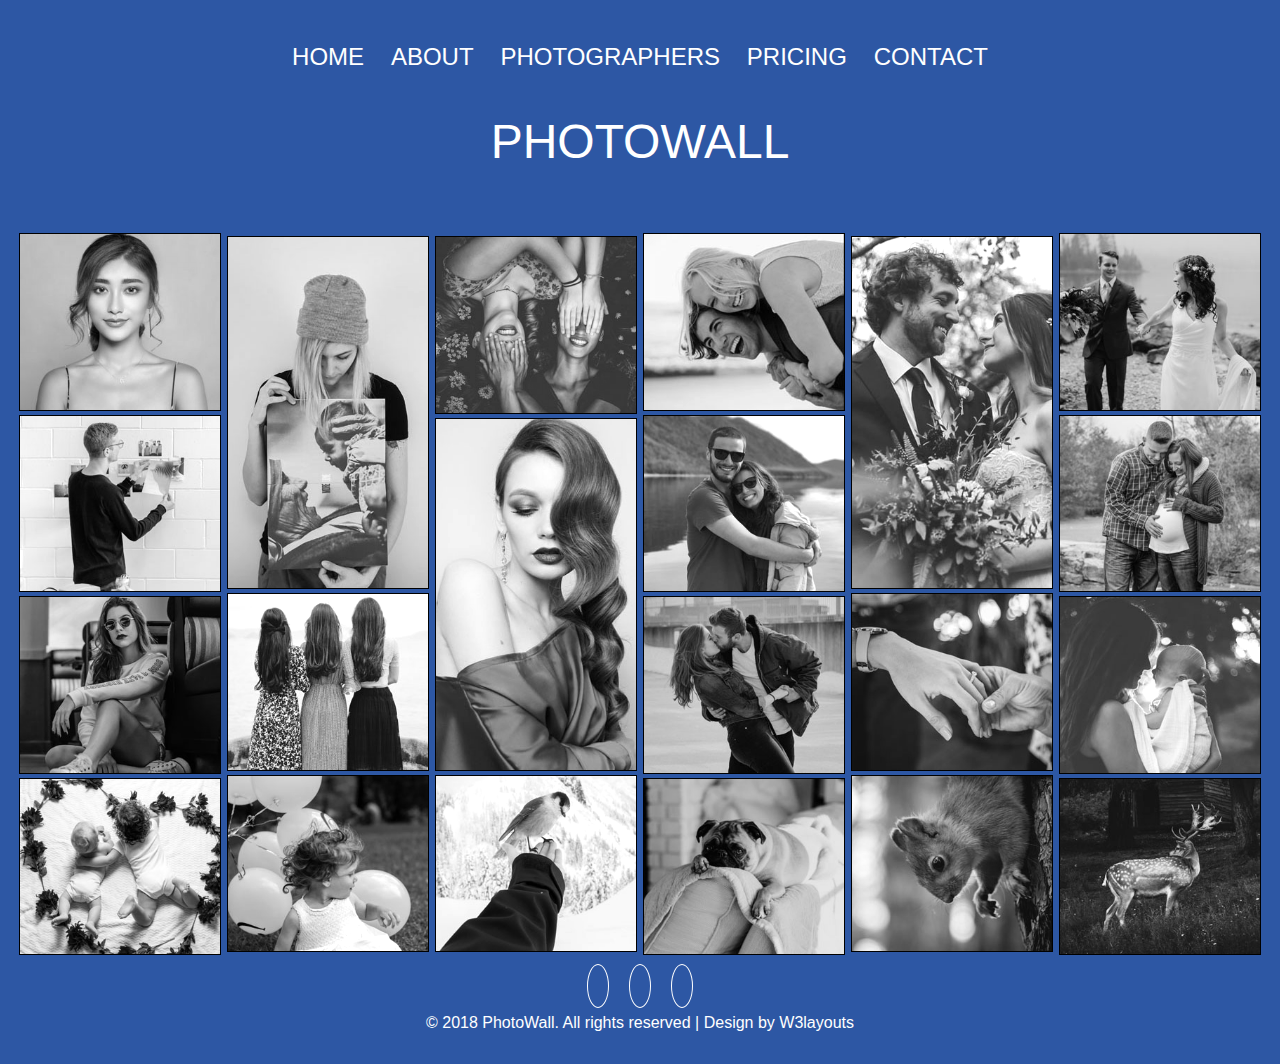
<file: index.html>
<!DOCTYPE html>
<html>
  <head>
    <meta name="viewport" content="width=device-width, initial-scale=1.0">
    <!-- Font Awesome -->
    <link rel="stylesheet" href="https://use.fontawesome.com/releases/v5.6.3/css/all.css" integrity="sha384-UHRtZLI+pbxtHCWp1t77Bi1L4ZtiqrqD80Kn4Z8NTSRyMA2Fd33n5dQ8lWUE00s/" crossorigin="anonymous">
    <!-- Custom CSS -->
    <link rel="stylesheet" href="css/styles.css">
    <title>PhotoWall | Home</title>
  </head>
  <body>
    <!-- Navigation -->
    <nav>
      <ul>
        <li><a href="index.html">Home</a></li>
        <li><a href="about.html">About</a></li>
        <li><a href="team.html">Photographers</a></li>
        <li><a href="pricing.html">Pricing</a></li>
        <li><a href="contact.html">Contact</a></li>
      </ul>
    </nav>
    <!-- Header -->
    <header>Photowall</header>
    <!-- Home section -->
    <section id="gallery">
      <div class="gallery-column">
        <img class="gallery-img" src="img/1.jpg">
        <img class="gallery-img" src="img/16.jpg">
        <img class="gallery-img" src="img/2.jpg">
        <img class="gallery-img" src="img/17.jpg">
      </div>
      <div class="gallery-column">
        <img class="gallery-img large-img" src="img/3.jpg">
        <img class="gallery-img" src="img/4.jpg">
        <img class="gallery-img" src="img/18.jpg">
      </div>
      <div class="gallery-column">
        <img class="gallery-img" src="img/5.jpg">
        <img class="gallery-img large-img" src="img/9.jpg">
        <img class="gallery-img" src="img/19.jpg">  
      </div>
      <div class="gallery-column">
        <img class="gallery-img" src="img/6.jpg">
        <img class="gallery-img" src="img/7.jpg">  
        <img class="gallery-img" src="img/8.jpg">
        <img class="gallery-img" src="img/20.jpg" >
      </div>
      <div class="gallery-column">
        <img class="gallery-img large-img" src="img/10.jpg">
        <img class="gallery-img" src="img/12.jpg">
        <img class="gallery-img" src="img/21.jpg">
      </div>
      <div class="gallery-column">
        <img class="gallery-img" src="img/13.jpg">
        <img class="gallery-img" src="img/14.jpg">
        <img class="gallery-img" src="img/15.jpg">
        <img class="gallery-img" src="img/22.jpg">
      </div>
    </section>
    <!-- Footer -->
    <footer>
      <div class="footer-social-media">
        <i class="fab fa-facebook-f circle-icon"></i>
        <i class="fab fa-twitter circle-icon"></i>
        <i class="fab fa-pinterest-p circle-icon"></i>
        <p class="copywrite">
          © 2018 PhotoWall. All rights reserved | Design by W3layouts
        </p>
      </div>
    </footer>
  </body>
</html>
</file>
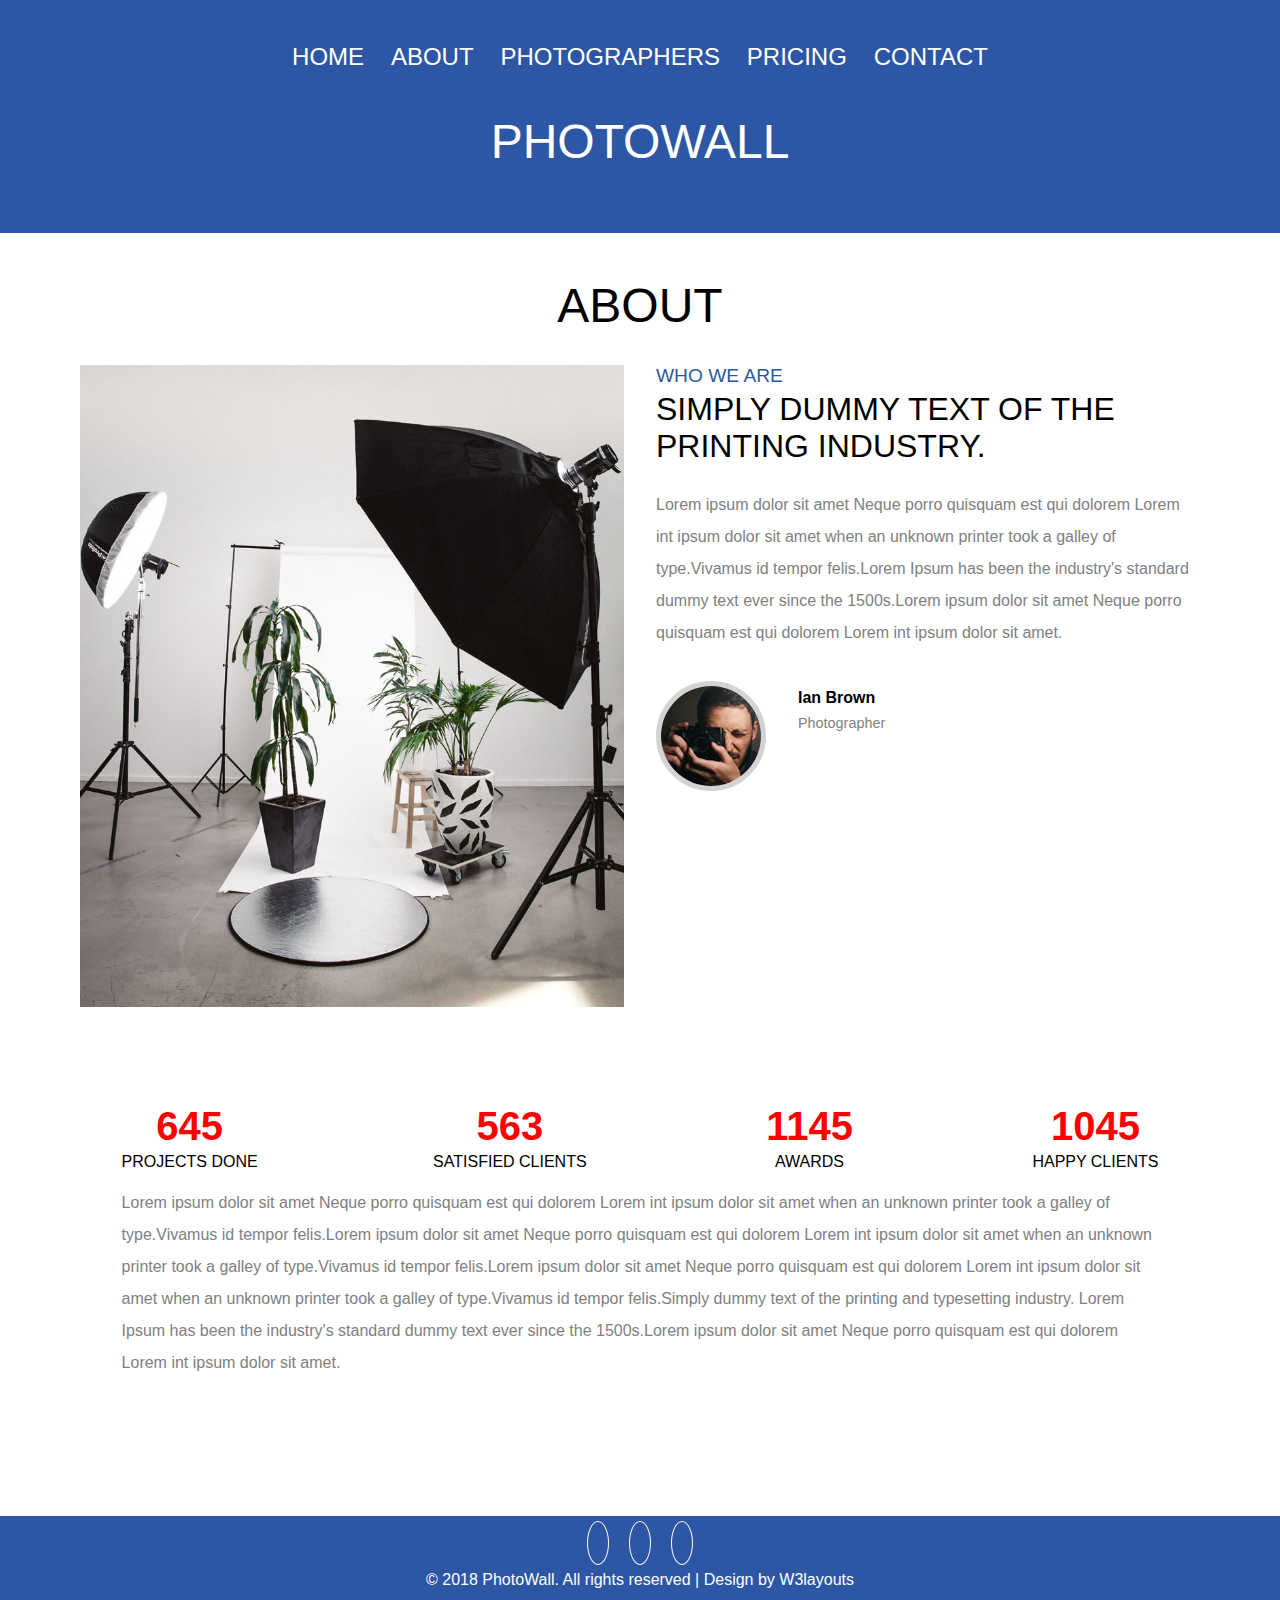
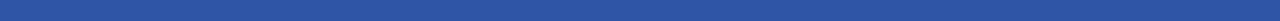
<file: about.html>
<!DOCTYPE html>
<html>
  <head>
    <meta name="viewport" content="width=device-width, initial-scale=1.0"/>
    <!-- Font Awesome -->
    <link rel="stylesheet" href="https://use.fontawesome.com/releases/v5.6.3/css/all.css" integrity="sha384-UHRtZLI+pbxtHCWp1t77Bi1L4ZtiqrqD80Kn4Z8NTSRyMA2Fd33n5dQ8lWUE00s/" crossorigin="anonymous">
    <!-- Custom CSS -->
    <link rel="stylesheet" href="css/styles.css">
    <title>PhotoWall | About</title>
  </head>
  <body>
    <!-- Navigation -->
    <nav>
      <ul>
        <li><a href="index.html">Home</a></li>
        <li><a href="about.html">About</a></li>
        <li><a href="team.html">Photographers</a></li>
        <li><a href="pricing.html">Pricing</a></li>
        <li><a href="contact.html">Contact</a></li>
      </ul>
    </nav>
    <!-- Header -->
    <header>Photowall</header>
    <!-- About section -->
    <section id="section-about">
      <h1 class="section-title">About</h1>
        <div class="column-about">
          <img class="main-img" src="img/ab.jpg" alt="">
        </div>
        <div class="column-about">
          <div class="small-title">Who we are</div>
          <h2 class="post-title">SIMPLY DUMMY TEXT OF THE PRINTING INDUSTRY.</h2>
          <div class="content">
            Lorem ipsum dolor sit amet Neque porro quisquam est qui dolorem Lorem int ipsum dolor sit amet when an unknown printer took a galley of type.Vivamus id tempor felis.Lorem Ipsum has been the industry's standard dummy text ever since the 1500s.Lorem ipsum dolor sit amet Neque porro quisquam est qui dolorem Lorem int ipsum dolor sit amet.
          </div>
          <div class="photographer">
            <div class="photographer-img-section">
              <img src="img/author.jpg" alt="photographer">
            </div>
            <div class="photographer-name-section">
              <div class="photographer-name">Ian Brown</div>
              <div class="photographer-job">Photographer</div>
            </div>
          </div>
        </div>
    </section>
    <!-- Achievements section -->
    <section id="section-achievements">
      <div class="container">
        <div class="achievements-column">
          <i class="far fa-lightbulb"></i>
          <div class="achievements-number">645</div>
          <div class="achievements-title">Projects done</div>
        </div>
        <div class="achievements-column">
          <i class="far fa-heart"></i>
          <div class="achievements-number">563</div>
          <div class="achievements-title">SATISFIED CLIENTS</div>
        </div>
        <div class="achievements-column">
          <i class="far fa-smile"></i>
          <div class="achievements-number">1145</div>
          <div class="achievements-title">AWARDS</div>
        </div>
        <div class="achievements-column">
          <i class="far fa-smile"></i>
          <div class="achievements-number">1045</div>
          <div class="achievements-title">Happy clients</div>
        </div>
        <div class="content">
          <p>
             Lorem ipsum dolor sit amet Neque porro quisquam est qui dolorem Lorem int ipsum dolor sit amet when an unknown printer took a galley of type.Vivamus id tempor felis.Lorem ipsum dolor sit amet Neque porro quisquam est qui dolorem Lorem int ipsum dolor sit amet when an unknown printer took a galley of type.Vivamus id tempor felis.Lorem ipsum dolor sit amet Neque porro quisquam est qui dolorem Lorem int ipsum dolor sit amet when an unknown printer took a galley of type.Vivamus id tempor felis.Simply dummy text of the printing and typesetting industry. Lorem Ipsum has been the industry's standard dummy text ever since the 1500s.Lorem ipsum dolor sit amet Neque porro quisquam est qui dolorem Lorem int ipsum dolor sit amet.
          </p>
        </div>
      </div>
    </section>
    <!-- Footer -->
    <footer>
      <div class="footer-social-media">
        <i class="fab fa-facebook-f circle-icon"></i>
        <i class="fab fa-twitter circle-icon"></i>
        <i class="fab fa-pinterest-p circle-icon"></i>
        <p class="copywrite">
          © 2018 PhotoWall. All rights reserved | Design by W3layouts
        </p>
      </div>
    </footer>
  </body>
</html>
</file>
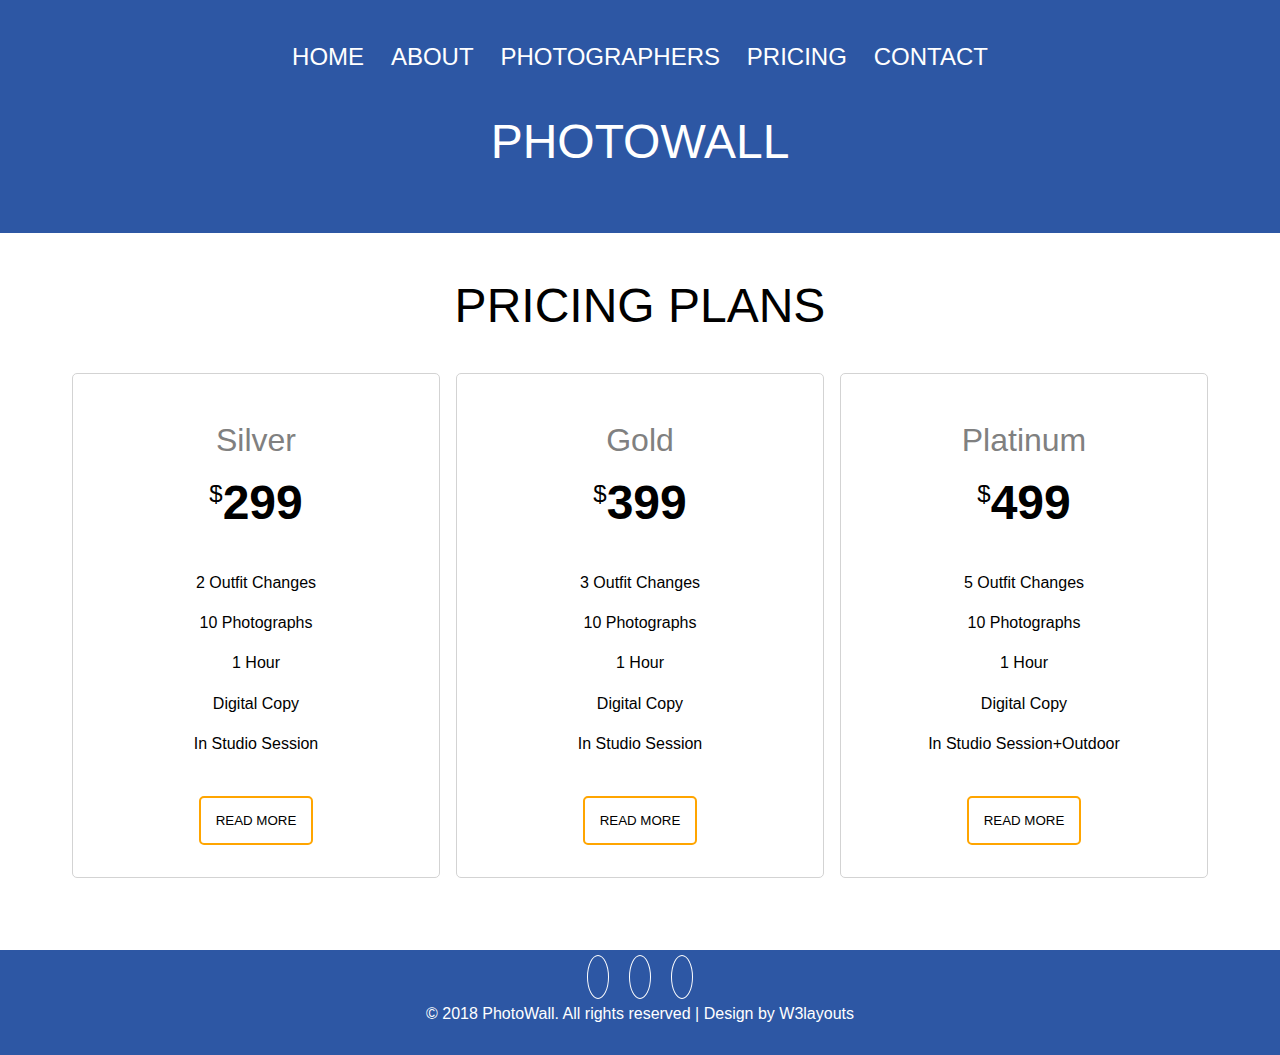
<file: pricing.html>
<!DOCTYPE html>
<html>
  <head>
    <meta name="viewport" content="width=device-width, initial-scale=1.0">
    <!-- Font Awesome -->
    <link rel="stylesheet" href="https://use.fontawesome.com/releases/v5.6.3/css/all.css" integrity="sha384-UHRtZLI+pbxtHCWp1t77Bi1L4ZtiqrqD80Kn4Z8NTSRyMA2Fd33n5dQ8lWUE00s/" crossorigin="anonymous">
    <!-- Custom CSS -->
    <link rel="stylesheet" href="css/styles.css">
    <title>PhotoWall | Pricing</title>
  </head>
  <body>
    <!-- Navigation -->
    <nav>
      <ul>
        <li><a href="index.html">Home</a></li>
        <li><a href="about.html">About</a></li>
        <li><a href="team.html">Photographers</a></li>
        <li><a href="pricing.html">Pricing</a></li>
        <li><a href="contact.html">Contact</a></li>
      </ul>
    </nav>
    <!-- Header -->
    <header>Photowall</header>
    <!-- Pricing section -->
    <section id="section-pricing">
      <h1 class="section-title">Pricing plans</h1>
      <div class="column-pricing">
        <div class="pricing-plan-title">Silver</div>
        <div class="price"><span class="currency">$</span>299</div>
        <ul>
          <li>2 Outfit Changes</li>
          <li>10 Photographs</li>
          <li>1 Hour</li>
          <li>Digital Copy</li>
          <li>In Studio Session</li>
        </ul>
        <button type="button" class="read-more-button">Read more</button>
      </div>
      <div class="column-pricing">
        <div class="pricing-plan-title">Gold</div>
        <div class="price"><span class="currency">$</span>399</div>
        <ul>
          <li>3 Outfit Changes</li>
          <li>10 Photographs</li>
          <li>1 Hour</li>
          <li>Digital Copy</li>
          <li>In Studio Session</li>
        </ul>
        <button type="button" class="read-more-button">Read more</button>
      </div>
      <div class="column-pricing">
        <div class="pricing-plan-title">Platinum</div>
        <div class="price"><span class="currency">$</span>499</div>
        <ul>
          <li>5 Outfit Changes</li>
          <li>10 Photographs</li>
          <li>1 Hour</li>
          <li>Digital Copy</li>
          <li>In Studio Session+Outdoor</li>
        </ul>
        <button type="button" class="read-more-button">Read more</button>
      </div>
    </section>
    <!-- Footer -->
    <footer>
      <div class="footer-social-media">
        <i class="fab fa-facebook-f circle-icon"></i>
        <i class="fab fa-twitter circle-icon"></i>
        <i class="fab fa-pinterest-p circle-icon"></i>
        <p class="copywrite">
          © 2018 PhotoWall. All rights reserved | Design by W3layouts
        </p>
      </div>
    </footer>
  </body>
</html>
</file>
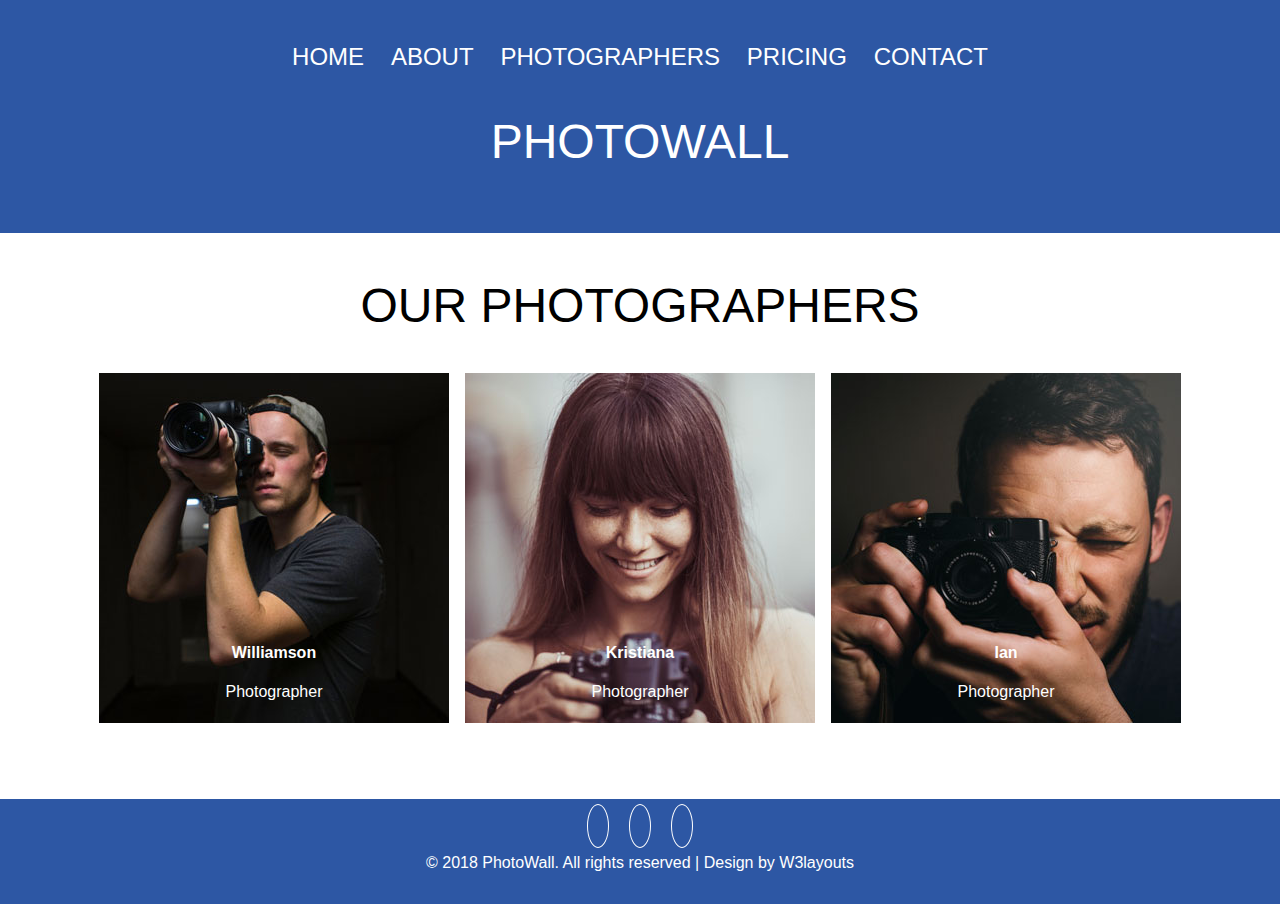
<file: team.html>
<!DOCTYPE html>
<html>
  <head>
    <meta name="viewport" content="width=device-width, initial-scale=1.0"/>
    <!-- Font Awesome -->
    <link rel="stylesheet" href="https://use.fontawesome.com/releases/v5.6.3/css/all.css" integrity="sha384-UHRtZLI+pbxtHCWp1t77Bi1L4ZtiqrqD80Kn4Z8NTSRyMA2Fd33n5dQ8lWUE00s/" crossorigin="anonymous">
    <!-- Custom CSS -->
    <link rel="stylesheet" href="css/styles.css">
    <title>PhotoWall | Team</title>
  </head>
  <body>
    <!-- Navigation -->
    <nav>
      <ul>
        <li><a href="index.html">Home</a></li>
        <li><a href="about.html">About</a></li>
        <li><a href="team.html">Photographers</a></li>
        <li><a href="pricing.html">Pricing</a></li>
        <li><a href="contact.html">Contact</a></li>
      </ul>
    </nav>
    <!-- Header -->
    <header>Photowall</header>
    <!-- Team section -->
    <section id="section-team">
      <h1 class="section-title">OUR PHOTOGRAPHERS</h1>
      <div class="column-team">
       <div class="card">
        <img src="img/team1.jpg" alt="">
        <div class="card-text">
          <h4>Williamson</h4>
          <p>Photographer</p>
        </div>
        <div class="line"></div>
        <div class="card-icons">
          <i class="fab fa-facebook-f circle-icon"></i>
          <i class="fab fa-twitter circle-icon"></i>
          <i class="fab fa-pinterest-p circle-icon"></i>
        </div>
        </div>
      </div>
      <div class="column-team">
       <div class="card">
        <img src="img/team2.jpg" alt="">
        <div class="card-text">
          <h4>Kristiana</h4>
          <p>Photographer</p>
        </div>
        <div class="line"></div>
        <div class="card-icons">
          <i class="fab fa-facebook-f circle-icon"></i>
          <i class="fab fa-twitter circle-icon"></i>
          <i class="fab fa-pinterest-p circle-icon"></i>
        </div>
        </div>
      </div>
      <div class="column-team">
       <div class="card">
        <img src="img/team3.jpg" alt="">
        <div class="card-text">
          <h4>Ian</h4>
          <p>Photographer</p>
        </div>
        <div class="line"></div>
        <div class="card-icons">
          <i class="fab fa-facebook-f circle-icon"></i>
          <i class="fab fa-twitter circle-icon"></i>
          <i class="fab fa-pinterest-p circle-icon"></i>
        </div>
        </div>
      </div>
    </section>
    <!-- Footer -->
    <footer>
      <div class="footer-social-media">
        <i class="fab fa-facebook-f circle-icon"></i>
        <i class="fab fa-twitter circle-icon"></i>
        <i class="fab fa-pinterest-p circle-icon"></i>
        <p class="copywrite">
          © 2018 PhotoWall. All rights reserved | Design by W3layouts
        </p>
      </div>
    </footer>
  </body>
</html>
</file>
<file: css/styles.css>
@import: url('https://fonts.googleapis.com/css?family=Karla');

* {
  box-sizing: border-box;
}

body {
  background-color: #2D57A4;
  font-family: 'Karla', sans-serif;
  margin: 0;
}

/*******SECTION***********/

section {
  padding: 1% 5% 5% 5%;
}

.section-title {
  flex: 100%;
  text-align: center;
  text-transform: uppercase;
  font-size: 3rem;
  font-weight: 100;
}

@media (min-width: 1600px) {
  section {
    padding: 1% 25% 5% 25%;
  }
}

@media (max-width: 400px) {
  .section-title {
    font-size: 2rem;
  }
}

/*******NAVIGATION********/

nav {
  margin: 1rem;
  text-align: center;
}

ul {
  margin: 2rem 0;
  padding: 0;
  list-style-type: none;
}

li {
  padding: 0.7rem;
}

a {
  text-decoration: none;
  text-transform: uppercase;
  color: white;
  font-size: 1.5rem;
}

a:hover {
  color: #091834;
}

@media (min-width: 990px) {
  nav li {
    display: inline-block;
  }
}

@media (max-width: 400px) {
  ul {
    margin: 1rem 0;
  }
  li {
    padding: 0.5rem;
  }
}

/*******HEADER********/

header {
  margin: 1rem;
  padding-bottom: 3rem;
  text-align: center;
  font-size: 3rem;
  color: white;
  text-transform: uppercase;
}

@media (max-width: 400px) {
  header {
    margin: 0;
    padding-bottom: 1rem;
  }
}

/*-----FOOTER-----*/

footer {
  display: flex;
  margin: 1rem;
}

footer i {
  font-size: 20px;
  margin: 10px;
  background: transparent;
  border: 1px solid white;
  color: white;
  width: 40px;
  border-radius: 50%;
  padding: 10px;
}

.footer-social-media {
  margin: auto;
  text-align: center;
  color: white;
}

footer i:hover {
  background-color: blue;
}

/*-------------------*/
/*-----ANIMATION-----*/
/*-------------------*/

@keyframes fadein {
  from { 
    opacity: 0;
    transform: scale(0.5);
  }
  to   { 
    opacity: 1;
    transform: scale(1);
  }
}

/*------------------*/
/*-----HOME PAGE----*/
/*------------------*/

section#gallery {
  margin: 1rem;
  padding: 0;
  display: flex;
  flex-wrap: wrap;
}

.gallery-column {
  flex: 15%; 
  padding: 0 3px;
  margin: auto;
}

.gallery-img {
  width: 100%;
  border: 1px solid black;
  filter: grayscale(100%) brightness(105%);
  transition: filter 0.5s;
  animation: fadein 1s;
}

.gallery-img:hover {
  filter: none;
}

@media (max-width: 990px) {
  .gallery-column {
    flex: 33%;
  }
}

@media (max-width: 500px) {
  .gallery-column {
    flex: 50%;
  }
}

/*--------------------*/
/*-----ABOUT PAGE-----*/
/*--------------------*/

#section-about { 
  display: flex;
  flex-wrap: wrap;
  background-color: white;
}

.post-title {
  margin: 0.2rem 0 1.5rem 0;
  text-transform: uppercase;
  font-size: 2rem;
  font-weight: 100;
}

@media (max-width: 700px) {
  .post-title {
    font-size: 1.5em;
  }
}

.column-about {
  margin: 0 1rem;
  flex: 40%;
}

.main-img {
  display: block;
  margin-bottom: 1rem;
  max-width: 100%;
  float: right;
}

.small-title {
  color: #2D57A4;
  text-transform: uppercase;
  font-size: 1.2rem;
}

.content {
  color: grey;
  line-height: 2;
}

.photographer {
  margin: 2rem 0;
  display: flex;
}

.photographer-img-section > img {
  border: 5px solid lightgrey;
  border-radius: 50%;
}

.photographer-name-section {
  margin: 0 2rem;
}

.photographer-name {
  margin: 0.5rem 0;
  font-weight: bold;
}

.photographer-job {
  color: grey;
  font-size: 0.9rem;
}

#section-achievements {
  background-color: white;
}

.container {
  padding: 0 5% 5% 5%;
  display: flex;
  flex-wrap: wrap;
  justify-content: space-between;
}

.achievements-column {
  text-align: center;
}

.achievements-column i {
  font-size: 3rem;
}

.achievements-number {
  padding: 0.25rem;
  color: red;
  font-size: 2.5rem;
  font-weight: bold;
}

.achievements-title {
  text-transform: uppercase;
  margin: auto;
}

@media (max-width: 700px) {
  .achievements-column {
    padding: 0.5rem;
    flex: 50%;
  }
}

@media (max-width: 600px) {
  .column-about {
    flex: 100%;
  }
  .photographer {
    margin: 1rem 0;
  }
}

/*-----------------------*/
/*-----TEAM PAGE---------*/
/*-----------------------*/

#section-team {
  display: flex;
  flex-wrap: wrap;
  flex-direction: row;
  justify-content: center;
  background-color: white;
}

.column-team {
  padding: 0.5em;
}

.column-team img {
  width: 100%;
}

.card {
  position: relative;
  background-size: cover;
  animation: fadein 1s;
}

.card-text {
  bottom: 10px;
  transition: transform 500ms ease-in-out;
}

.line {
  left: 0;
  right: 0;
  margin: auto;
  background-color: white;
  height: 2px;
  width: 50px;
  bottom: 130px;
}

.card-icons {
  bottom: 80px;
}

.card-icons, .line {
  opacity: 0;
  transform: rotateX(-90deg);
  transition: all 500ms ease-in-out;
}

.card-icons i {
  font-size: 20px;
  margin: 10px;
  background: orange;
  width: 40px;
  border-radius: 50%;
  padding: 10px;
}

.card-text, .card-icons, .line{
  width: 100%;
  position: absolute;
  color: white;
  text-align: center;
}

.card:hover .card-text{
  transform: translate(0, -150px);
}

.card:hover .card-icons {
  opacity: 1;
  transform: rotateX(0);
}

.card:hover .line {
  opacity: 1;
  transform: rotateX(0) translate(0, -20px);
}

/*----------------------*/
/*-----PRICING PAGE-----*/
/*----------------------*/

#section-pricing {
  display: flex;
  flex-wrap: wrap;
  background-color: white;
  justify-content: center;
}

.column-pricing {
  margin: 0.5rem;
  padding: 2rem;
  flex: 30%;
  text-align: center;
  border: 1px solid lightgrey;
  border-radius: 5px;
  animation: fadein 1s;
}

.pricing-plan-title {
  padding: 1rem;
  font-size: 2rem;
  color: grey;
}

.price {
  font-size: 3rem;
  font-weight: bold;
}

.currency {
  vertical-align: super;
  font-size: 1.5rem;
  font-weight: normal;
}

.read-more-button {
  padding: 15px;
  text-transform: uppercase;
  background-color: transparent;
  border: 2px solid orange;
  border-radius: 5px;
}

.read-more-button:hover {
  background-color: orange;
}

@media (max-width: 990px) {
  .column-pricing {
    flex: 0 0 40%;
  }
}

@media (max-width: 600px) {
  .column-pricing {
    flex: 0 0 70%;
    padding: 0.75rem;
  }
}

/*-----------------*/
/*-----CONTACT-----*/
/*-----------------*/

#section-contact {
  background-color: white;
  display: flex;
  flex-wrap: wrap;
}

.column-contact {
  margin: auto;
  flex: 33%;
}

.contact-icon {
  float: left;
  margin: 10px;
  text-align: center;
  font-size: 1.5em;
  background-color: grey;
  color: orange;
  height: 70px;
  width: 70px;
  border-radius: 50%;
  padding: 20px;
}

#section-contact-details {
  padding: 0;
  background-color: lightgrey;
  display: flex;
  flex-wrap: wrap;
}

#section-contact-details .column-contact {
  padding: 0;
  margin: 0;
  flex: 50%;
}

@media (max-width: 990px) {
  #section-contact {
    padding-left: 10rem;
    padding-right: 10rem; 
  }
  .column-contact {
    flex: 100%;
  }
  #section-contact-details .column-contact {
    flex: 100%;
  }
  #map {
    min-height: 300px;
  }
}

@media (max-width: 600px) {
  #section-contact {
    padding-left: 2rem;
    padding-right: 2rem; 
  }
}

#map {
  margin: 0;
  min-width: 300px;
  height: 100%;
}

.contact-form {
  padding: 3% 10%;
}

@media (min-width: 1600px) {
  .contact-form {
    padding-right: 35%;
  }
}

label {
  display: block;
  font-size: 1.2em;
  margin: 10px 0;
}

input {
  height: 40px;
  width: 100%;
  border-color: transparent;
}

textarea {
  height: 200px;
  width: 100%;
  resize: none;
  background-color: white;
  border-color: transparent;
}

input[type=submit] {
  height: 80px;
  color: white;
  background-color: black;
  border: none;
  font-size: 1.5em;
  font-weight: 400;
  text-transform: uppercase;
}
</file>
